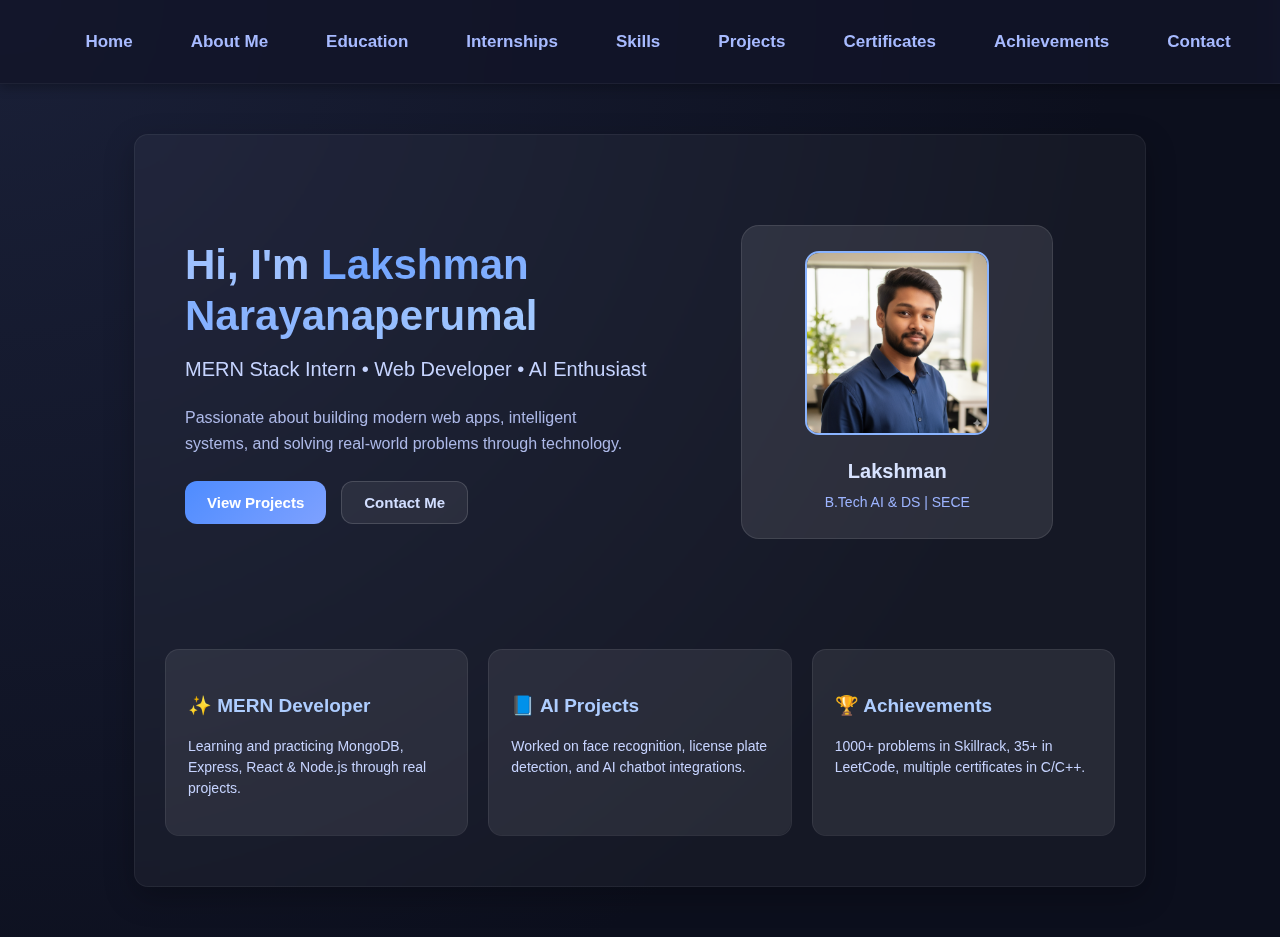
<file: index.html>
<!DOCTYPE html>
<html>
<head>
  <title>Lakshman | MERN Developer Portfolio</title>
  <link rel="stylesheet" href="style.css">

  <style>
    /* === HOME PAGE EXCLUSIVE STYLING === */
    .hero {
      display: flex;
      justify-content: space-between;
      align-items: center;
      gap: 40px;
      padding: 60px 20px;
      animation: fadeIn 1s ease-out;
    }

    .hero-left {
      flex: 1.2;
    }

    .hero-title {
      font-size: 42px;
      font-weight: 800;
      color: #9ec1ff;
      line-height: 1.2;
    }

    .hero-title span {
      background: linear-gradient(120deg, #6ea3ff, #8ab4ff, #a3c9ff);
      -webkit-background-clip: text;
      -webkit-text-fill-color: transparent;
    }

    .hero-subtitle {
      font-size: 20px;
      color: #c6d4ff;
      margin: 12px 0 20px;
    }

    .hero-description {
      font-size: 16px;
      max-width: 450px;
      color: #adb9e8;
    }

    .hero-buttons {
      margin-top: 25px;
      display: flex;
      gap: 15px;
    }

    .hero-btn {
      padding: 12px 22px;
      border-radius: 12px;
      font-weight: bold;
      cursor: pointer;
      transition: 0.3s;
      border: none;
      font-size: 15px;
    }

    .hero-btn.primary {
      background: linear-gradient(135deg, #4e8cff, #7ea1ff);
      color: #fff;
    }

    .hero-btn.primary:hover {
      box-shadow: 0 4px 12px rgba(126, 161, 255, 0.6);
      transform: translateY(-3px);
    }

    .hero-btn.secondary {
      background: rgba(255, 255, 255, 0.07);
      border: 1px solid rgba(255, 255, 255, 0.15);
      color: #d2deff;
    }

    .hero-btn.secondary:hover {
      background: rgba(255, 255, 255, 0.12);
      transform: translateY(-3px);
    }

    .hero-right {
      flex: 1;
      display: flex;
      justify-content: center;
    }

    .profile-card {
      width: 260px;
      background: rgba(255, 255, 255, 0.06);
      backdrop-filter: blur(16px);
      padding: 25px;
      border-radius: 18px;
      border: 1px solid rgba(255, 255, 255, 0.1);
      text-align: center;
      animation: floatUp 1.2s ease-out;
    }

    @keyframes floatUp {
      from { opacity: 0; transform: translateY(25px); }
      to   { opacity: 1; transform: translateY(0); }
    }

    .profile-card img {
      width: 180px;
      height: 180px;
      border-radius: 14px;
      object-fit: cover;
      margin-bottom: 12px;
      border: 2px solid #8ab4ff;
      transition: 0.3s;
    }

    .profile-card img:hover {
      transform: scale(1.07);
      box-shadow: 0 0 18px rgba(138, 180, 255, 0.5);
    }

    .profile-name {
      font-size: 20px;
      font-weight: 700;
      color: #d8e3ff;
    }

    .profile-role {
      font-size: 14px;
      color: #9db4ff;
      margin-top: 4px;
    }

    /* === Highlight Cards === */
    .highlights {
      display: grid;
      grid-template-columns: repeat(auto-fit, minmax(260px, 1fr));
      gap: 20px;
      margin-top: 50px;
      padding-bottom: 20px;
    }

    .highlight-card {
      background: rgba(255, 255, 255, 0.04);
      border: 1px solid rgba(255, 255, 255, 0.08);
      padding: 22px;
      border-radius: 14px;
      backdrop-filter: blur(10px);
      transition: 0.3s ease;
    }

    .highlight-card:hover {
      transform: translateY(-6px);
      background: rgba(255, 255, 255, 0.08);
      box-shadow: 0 6px 25px rgba(0,0,0,0.35);
    }

    .highlight-card h3 {
      font-size: 19px;
      color: #aecdff;
      margin-bottom: 10px;
    }

    .highlight-card p {
      font-size: 14px;
      color: #c7d4ff;
      line-height: 1.5;
    }

  </style>

</head>
<body>

<header>
  <nav>
    <a href="index.html">Home</a><a href="about.html">About Me</a>
    <a href="education.html">Education</a>
    <a href="internships.html">Internships</a>
    <a href="skills.html">Skills</a>
    <a href="projects.html">Projects</a>
    <a href="certificates.html">Certificates</a>
    <a href="achievements.html">Achievements</a>
    <a href="contact.html">Contact</a>
  </nav>
</header>

<div class="container">

  <!-- HERO SECTION -->
  <div class="hero">
    <div class="hero-left">
      <div class="hero-title">
        Hi, I'm <span>Lakshman Narayanaperumal</span>
      </div>
      <div class="hero-subtitle">
        MERN Stack Intern • Web Developer • AI Enthusiast
      </div>
      <div class="hero-description">
        Passionate about building modern web apps, intelligent systems,  
        and solving real-world problems through technology.
      </div>

      <div class="hero-buttons">
        <button class="hero-btn primary" onclick="location.href='projects.html'">View Projects</button>
        <button class="hero-btn secondary" onclick="location.href='contact.html'">Contact Me</button>
      </div>
    </div>

    <div class="hero-right">
      <div class="profile-card">
        <img src="your-photo.png" alt="Your Photo">
        <div class="profile-name">Lakshman</div>
        <div class="profile-role">B.Tech AI & DS | SECE</div>
      </div>
    </div>
  </div>

  <!-- HIGHLIGHTS -->
  <div class="highlights">

    <div class="highlight-card">
      <h3>✨ MERN Developer</h3>
      <p>Learning and practicing MongoDB, Express, React & Node.js through real projects.</p>
    </div>

    <div class="highlight-card">
      <h3>📘 AI Projects</h3>
      <p>Worked on face recognition, license plate detection, and AI chatbot integrations.</p>
    </div>

    <div class="highlight-card">
      <h3>🏆 Achievements</h3>
      <p>1000+ problems in Skillrack, 35+ in LeetCode, multiple certificates in C/C++.</p>
    </div>

  </div>

</div>

<!-- CHATBASE WIDGET -->
<script>
  window.chatbaseConfig = {
    chatbotId: "1Kw1-qoj6x8VyLsnKSv2G"
  };
</script>
<script src="https://www.chatbase.co/embed.min.js"
        data-chatbot-id="1Kw1-qoj6x8VyLsnKSv2G"
        data-domain="www.chatbase.co"
        defer>
</script>

</body>
</html>
</file>
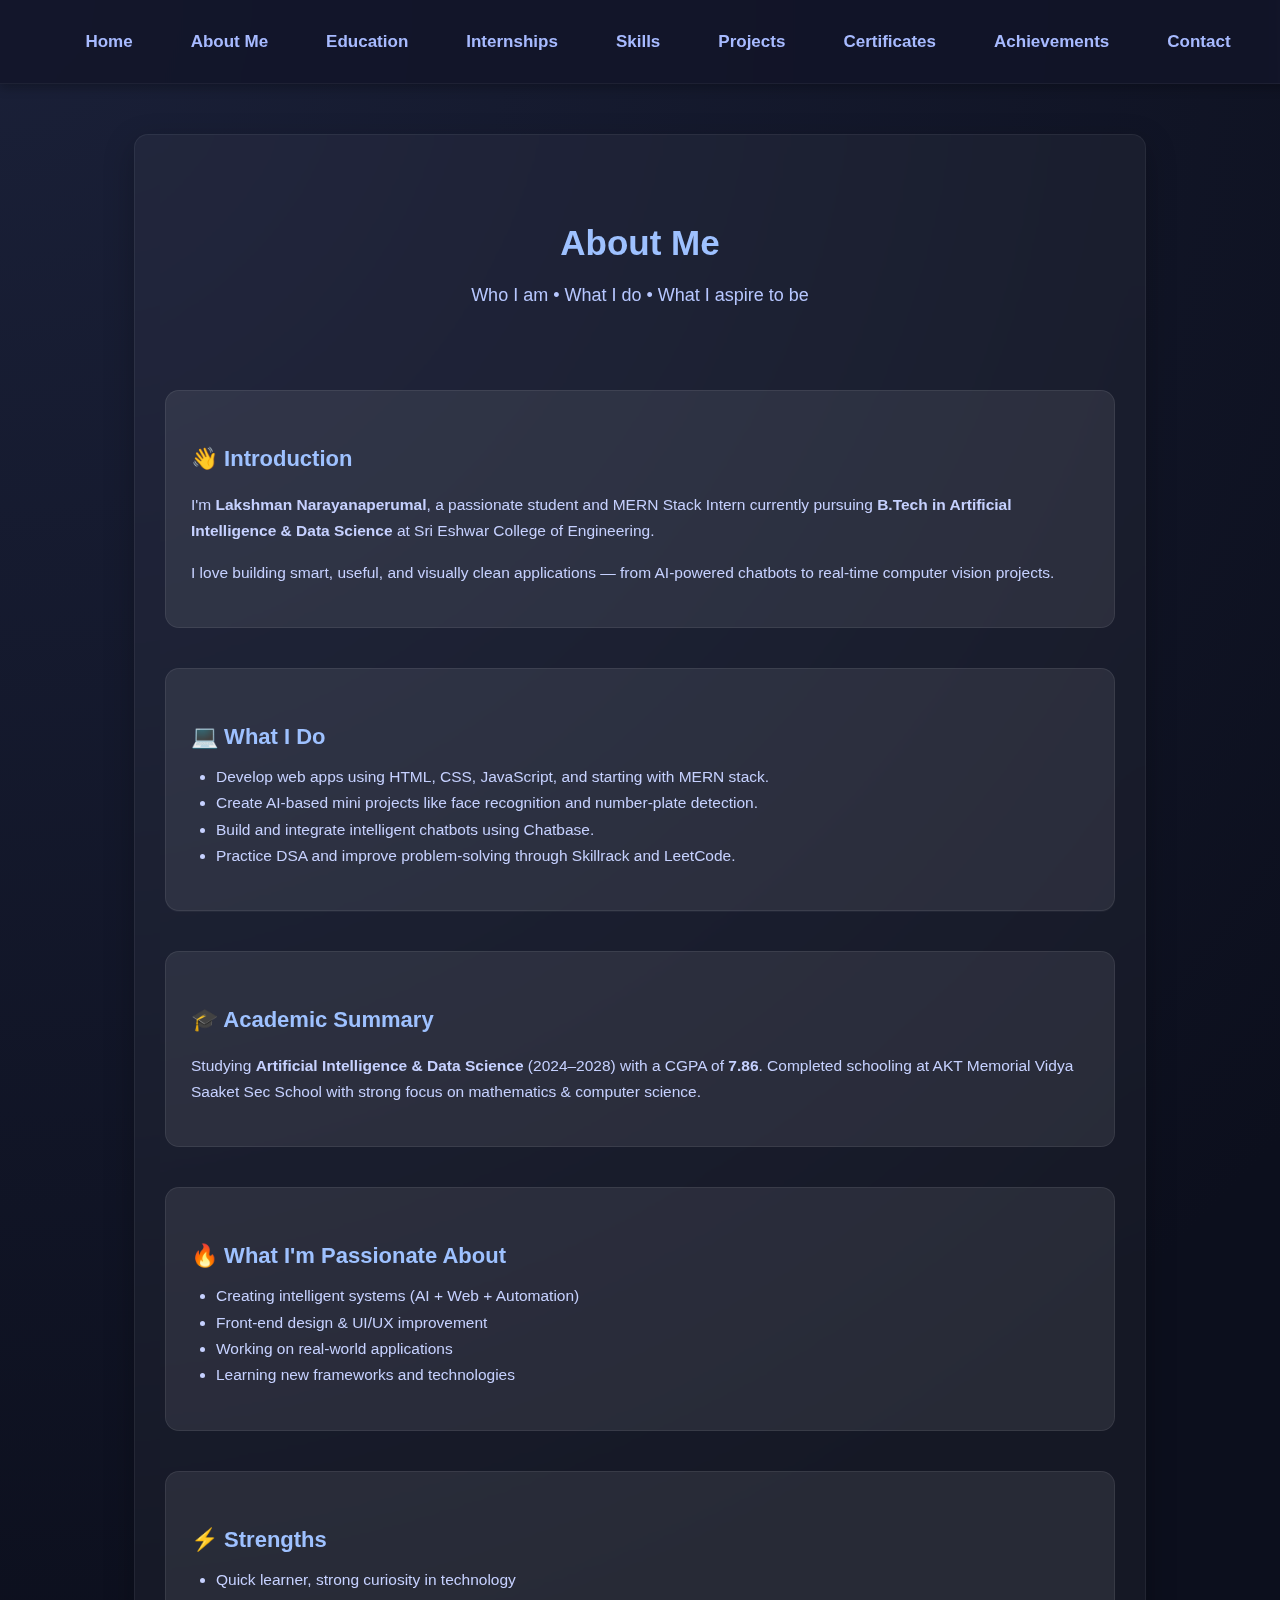
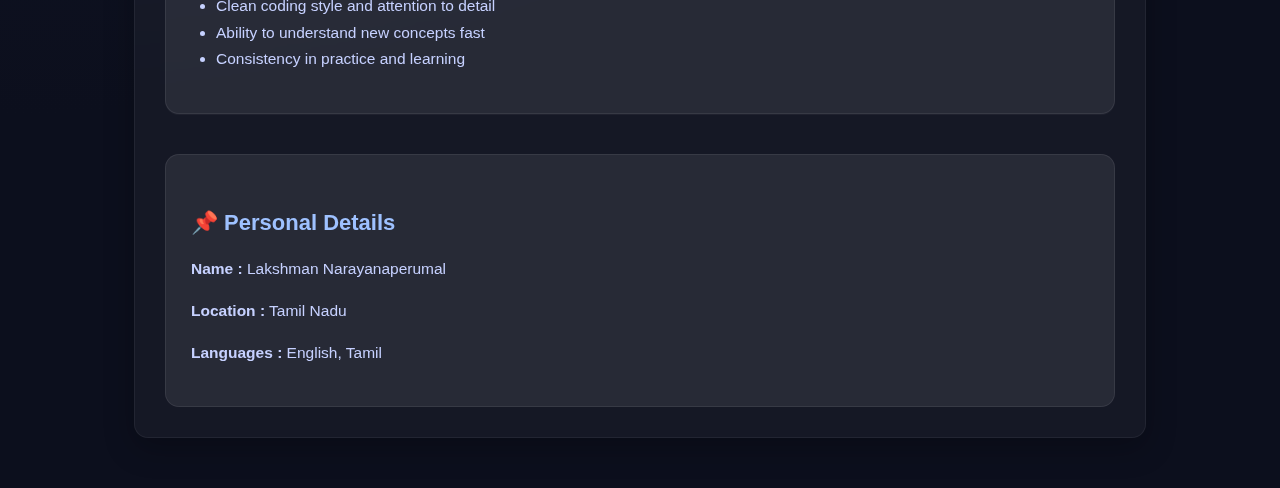
<file: about.html>
<!DOCTYPE html>
<html>
<head>
  <title>About Me - Lakshman</title>
  <link rel="stylesheet" href="style.css">

  <style>
    /* About page enhancements */
    .about-hero {
      text-align: center;
      padding: 50px 20px 20px;
      animation: fadeIn 1s ease-out;
    }

    .about-title {
      font-size: 35px;
      font-weight: 800;
      color: #9ec1ff;
      margin-bottom: 10px;
    }

    .about-subtitle {
      font-size: 18px;
      color: #b7c7ff;
      margin-bottom: 20px;
    }

    .about-section {
      margin-top: 40px;
      padding: 25px;
      background: rgba(255, 255, 255, 0.04);
      border-radius: 14px;
      border: 1px solid rgba(255, 255, 255, 0.08);
      backdrop-filter: blur(12px);
      animation: fadeIn 1.2s;
    }

    .about-section h2 {
      color: #9ec1ff;
      margin-bottom: 10px;
      font-size: 22px;
    }

    .about-section p, .about-section li {
      color: #c6d1ff;
      line-height: 1.7;
      font-size: 15.5px;
    }

    .about-list {
      padding-left: 25px;
      margin-top: 10px;
    }

  </style>
</head>

<body>

<!-- NAVBAR -->
<header>
  <nav>
    <a href="index.html">Home</a>
    <a href="about.html">About Me</a>
    <a href="education.html">Education</a>
    <a href="internships.html">Internships</a>
    <a href="skills.html">Skills</a>
    <a href="projects.html">Projects</a>
    <a href="certificates.html">Certificates</a>
    <a href="achievements.html">Achievements</a>
    <a href="contact.html">Contact</a>
  </nav>
</header>

<!-- PAGE BODY -->
<div class="container">

  <!-- HERO -->
  <div class="about-hero">
    <div class="about-title">About Me</div>
    <div class="about-subtitle">Who I am • What I do • What I aspire to be</div>
  </div>

  <!-- INTRO SECTION -->
  <div class="about-section">
    <h2>👋 Introduction</h2>
    <p>
      I'm <strong>Lakshman Narayanaperumal</strong>, a passionate student and MERN Stack Intern 
      currently pursuing <strong>B.Tech in Artificial Intelligence & Data Science</strong> at 
      Sri Eshwar College of Engineering.
    </p>
    <p>
      I love building smart, useful, and visually clean applications — from AI-powered chatbots 
      to real-time computer vision projects.
    </p>
  </div>

  <!-- WHAT I DO -->
  <div class="about-section">
    <h2>💻 What I Do</h2>
    <ul class="about-list">
      <li>Develop web apps using HTML, CSS, JavaScript, and starting with MERN stack.</li>
      <li>Create AI-based mini projects like face recognition and number-plate detection.</li>
      <li>Build and integrate intelligent chatbots using Chatbase.</li>
      <li>Practice DSA and improve problem-solving through Skillrack and LeetCode.</li>
    </ul>
  </div>

  <!-- ACADEMIC SUMMARY -->
  <div class="about-section">
    <h2>🎓 Academic Summary</h2>
    <p>
      Studying <strong>Artificial Intelligence & Data Science</strong> (2024–2028) with a CGPA of <strong>7.86</strong>.  
      Completed schooling at AKT Memorial Vidya Saaket Sec School with strong focus on mathematics & computer science.
    </p>
  </div>

  <!-- MY PASSION -->
  <div class="about-section">
    <h2>🔥 What I'm Passionate About</h2>
    <ul class="about-list">
      <li>Creating intelligent systems (AI + Web + Automation)</li>
      <li>Front-end design & UI/UX improvement</li>
      <li>Working on real-world applications</li>
      <li>Learning new frameworks and technologies</li>
    </ul>
  </div>

  <!-- STRENGTHS -->
  <div class="about-section">
    <h2>⚡ Strengths</h2>
    <ul class="about-list">
      <li>Quick learner, strong curiosity in technology</li>
      <li>Clean coding style and attention to detail</li>
      <li>Ability to understand new concepts fast</li>
      <li>Consistency in practice and learning</li>
    </ul>
  </div>

  <!-- PERSONAL INFO (optional) -->
  <div class="about-section">
    <h2>📌 Personal Details</h2>
    <p><strong>Name :</strong> Lakshman Narayanaperumal</p>
    <p><strong>Location :</strong> Tamil Nadu</p>
    <p><strong>Languages :</strong> English, Tamil</p>
  </div>

</div>

<!-- CHATBOT -->
<script>
  window.chatbaseConfig = {
    chatbotId: "1Kw1-qoj6x8VyLsnKSv2G"
  };
</script>
<script src="https://www.chatbase.co/embed.min.js"
        data-chatbot-id="1Kw1-qoj6x8VyLsnKSv2G"
        data-domain="www.chatbase.co"
        defer></script>

</body>
</html>
</file>
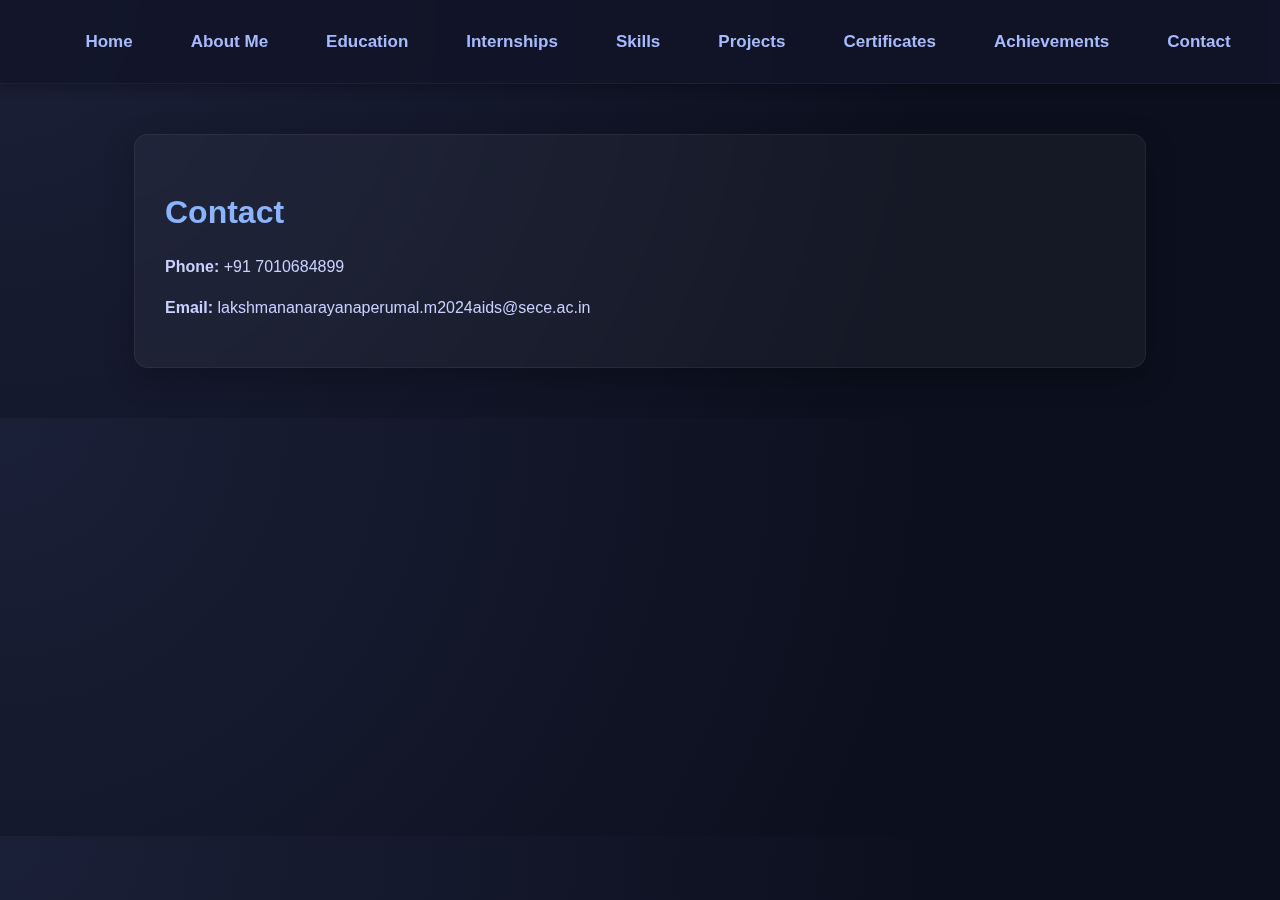
<file: contact.html>
<!DOCTYPE html>
<html>
<head>
  <title>Contact - Lakshman</title>
  <link rel="stylesheet" href="style.css">
</head>
<body>

<header>
  <nav>
    <a href="index.html">Home</a><a href="about.html">About Me</a>
    <a href="education.html">Education</a>
    <a href="internships.html">Internships</a>
    <a href="skills.html">Skills</a>
    <a href="projects.html">Projects</a>
    <a href="certificates.html">Certificates</a>
    <a href="achievements.html">Achievements</a>
    <a href="contact.html">Contact</a>
  </nav>
</header>

<div class="container">
  <h1>Contact</h1>

  <p><b>Phone:</b> +91 7010684899</p>
  <p><b>Email:</b> lakshmananarayanaperumal.m2024aids@sece.ac.in</p>
</div>

<script src="https://www.chatbase.co/widget.js"
 data-chatbot-id="YOUR_CHATBASE_ID"
 data-token="YOUR_CHATBASE_TOKEN"
 defer></script>

</body>
<!-- CHATBASE WIDGET -->
<script>
  window.chatbaseConfig = {
    chatbotId: "1Kw1-qoj6x8VyLsnKSv2G"
  };
</script>
<script 
  src="https://www.chatbase.co/embed.min.js"
  data-chatbot-id="1Kw1-qoj6x8VyLsnKSv2G"
  data-domain="www.chatbase.co"
  defer>
</script>
</html>
</file>
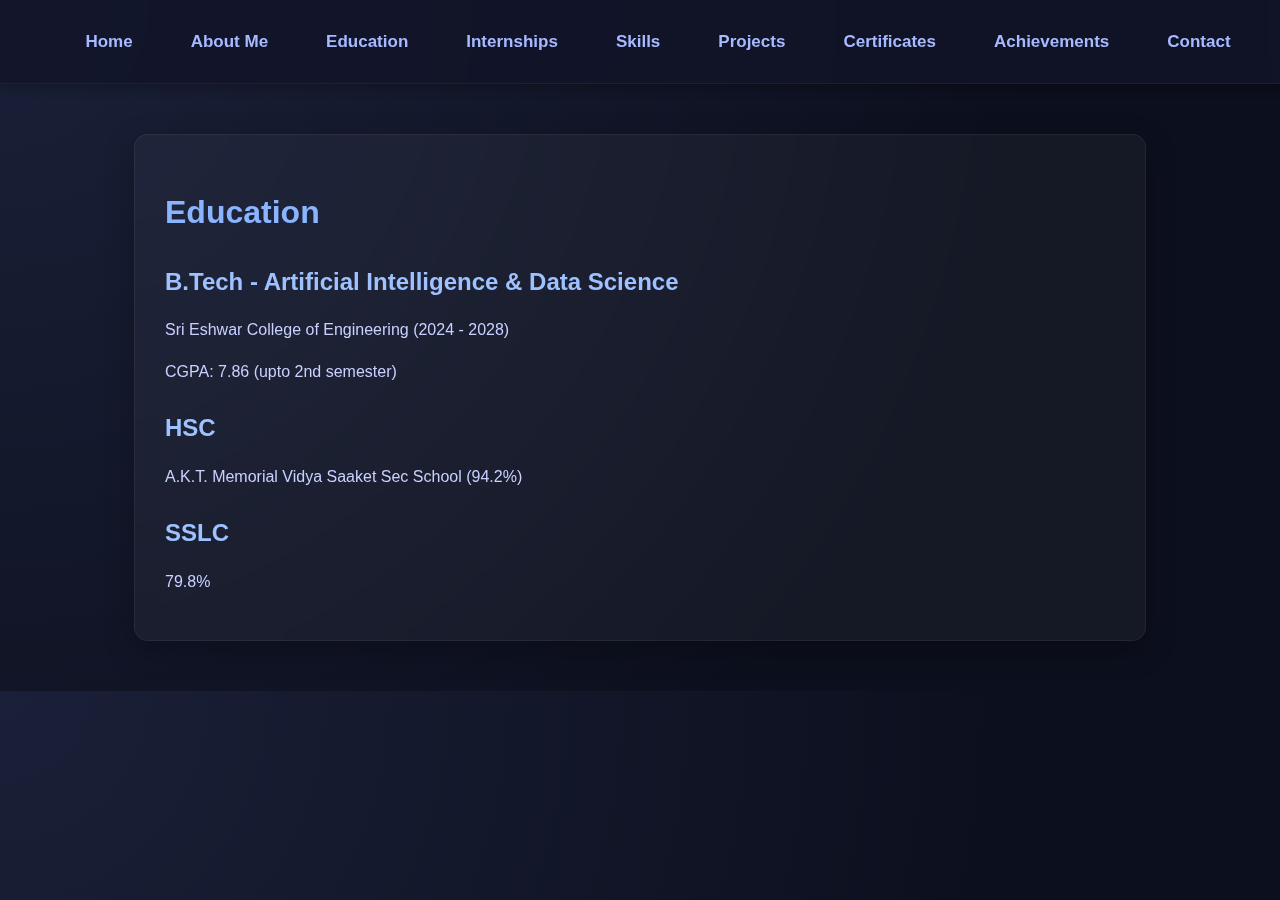
<file: education.html>
<!DOCTYPE html>
<html>
<head>
  <title>Education - Lakshman</title>
  <link rel="stylesheet" href="style.css">
</head>

<body>

<header>
  <nav>
    <a href="index.html">Home</a><a href="about.html">About Me</a>
    <a href="education.html">Education</a>
    <a href="internships.html">Internships</a>
    <a href="skills.html">Skills</a>
    <a href="projects.html">Projects</a>
    <a href="certificates.html">Certificates</a>
    <a href="achievements.html">Achievements</a>
    <a href="contact.html">Contact</a>
  </nav>
</header>

<div class="container">
  <h1>Education</h1>
  <h2>B.Tech - Artificial Intelligence & Data Science</h2>
  <p>Sri Eshwar College of Engineering (2024 - 2028)</p>
  <p>CGPA: 7.86 (upto 2nd semester)</p>

  <h2>HSC</h2>
  <p>A.K.T. Memorial Vidya Saaket Sec School (94.2%)</p>

  <h2>SSLC</h2>
  <p>79.8%</p>
</div>

<!-- CHATBOT -->
<script src="https://www.chatbase.co/widget.js"
        data-chatbot-id="YOUR_CHATBASE_ID"
        data-token="YOUR_CHATBASE_TOKEN"
        defer>
</script>

</body>
<!-- CHATBASE WIDGET -->
<script>
  window.chatbaseConfig = {
    chatbotId: "1Kw1-qoj6x8VyLsnKSv2G"
  };
</script>
<script 
  src="https://www.chatbase.co/embed.min.js"
  data-chatbot-id="1Kw1-qoj6x8VyLsnKSv2G"
  data-domain="www.chatbase.co"
  defer>
</script>
</html>
</file>
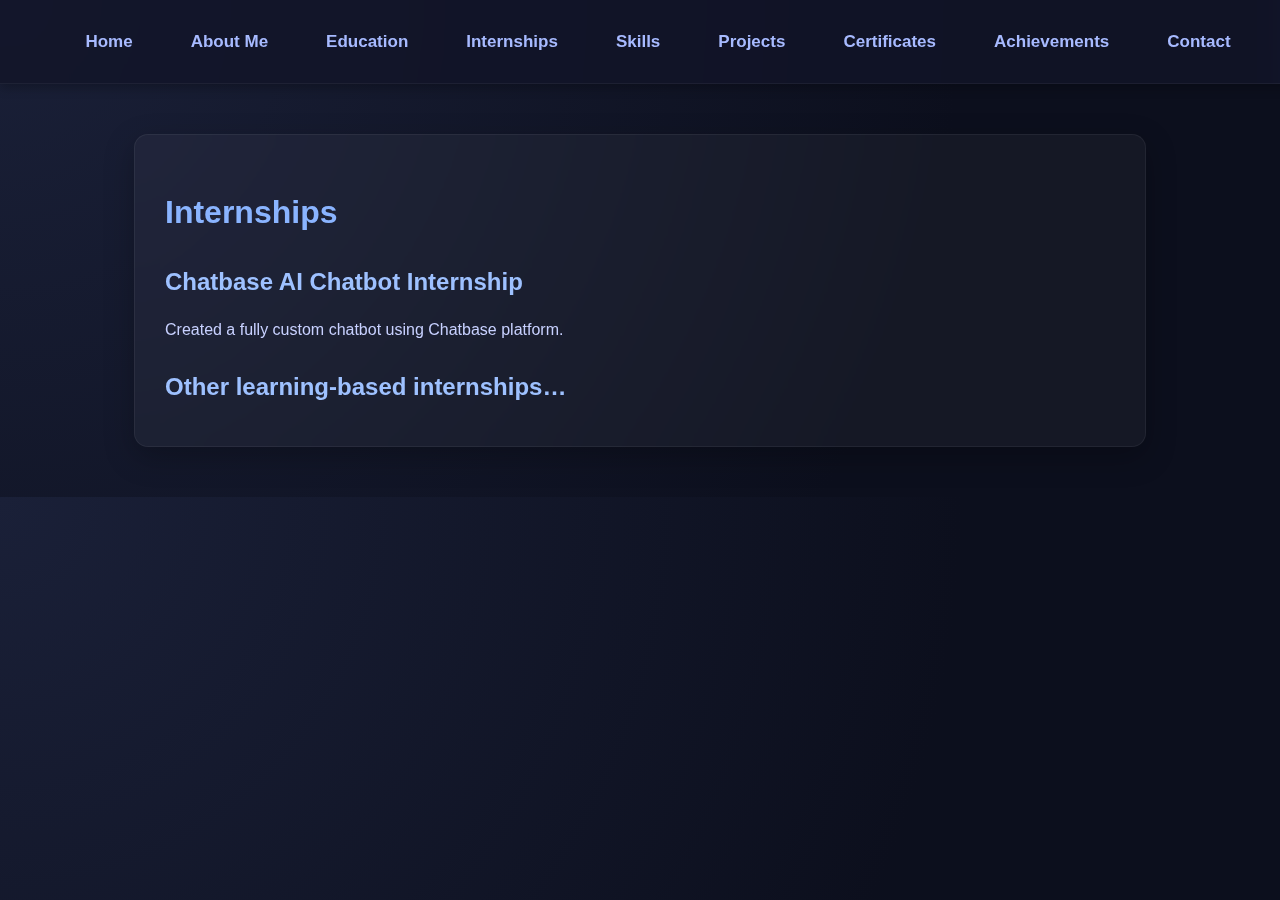
<file: internships.html>
<!DOCTYPE html>
<html>
<head>
  <title>Internships - Lakshman</title>
  <link rel="stylesheet" href="style.css">
</head>

<body>

<header>
  <nav>
    <a href="index.html">Home</a><a href="about.html">About Me</a>
    <a href="education.html">Education</a>
    <a href="internships.html">Internships</a>
    <a href="skills.html">Skills</a>
    <a href="projects.html">Projects</a>
    <a href="certificates.html">Certificates</a>
    <a href="achievements.html">Achievements</a>
    <a href="contact.html">Contact</a>
  </nav>
</header>

<div class="container">
  <h1>Internships</h1>

  <h2>Chatbase AI Chatbot Internship</h2>
  <p>Created a fully custom chatbot using Chatbase platform.</p>

  <h2>Other learning-based internships…</h2>
</div>

<!-- CHATBOT -->
<script src="https://www.chatbase.co/widget.js"
        data-chatbot-id="YOUR_CHATBASE_ID"
        data-token="YOUR_CHATBASE_TOKEN"
        defer>
</script>

</body>
<!-- CHATBASE WIDGET -->
<script>
  window.chatbaseConfig = {
    chatbotId: "1Kw1-qoj6x8VyLsnKSv2G"
  };
</script>
<script 
  src="https://www.chatbase.co/embed.min.js"
  data-chatbot-id="1Kw1-qoj6x8VyLsnKSv2G"
  data-domain="www.chatbase.co"
  defer>
</script>
</html>
</file>
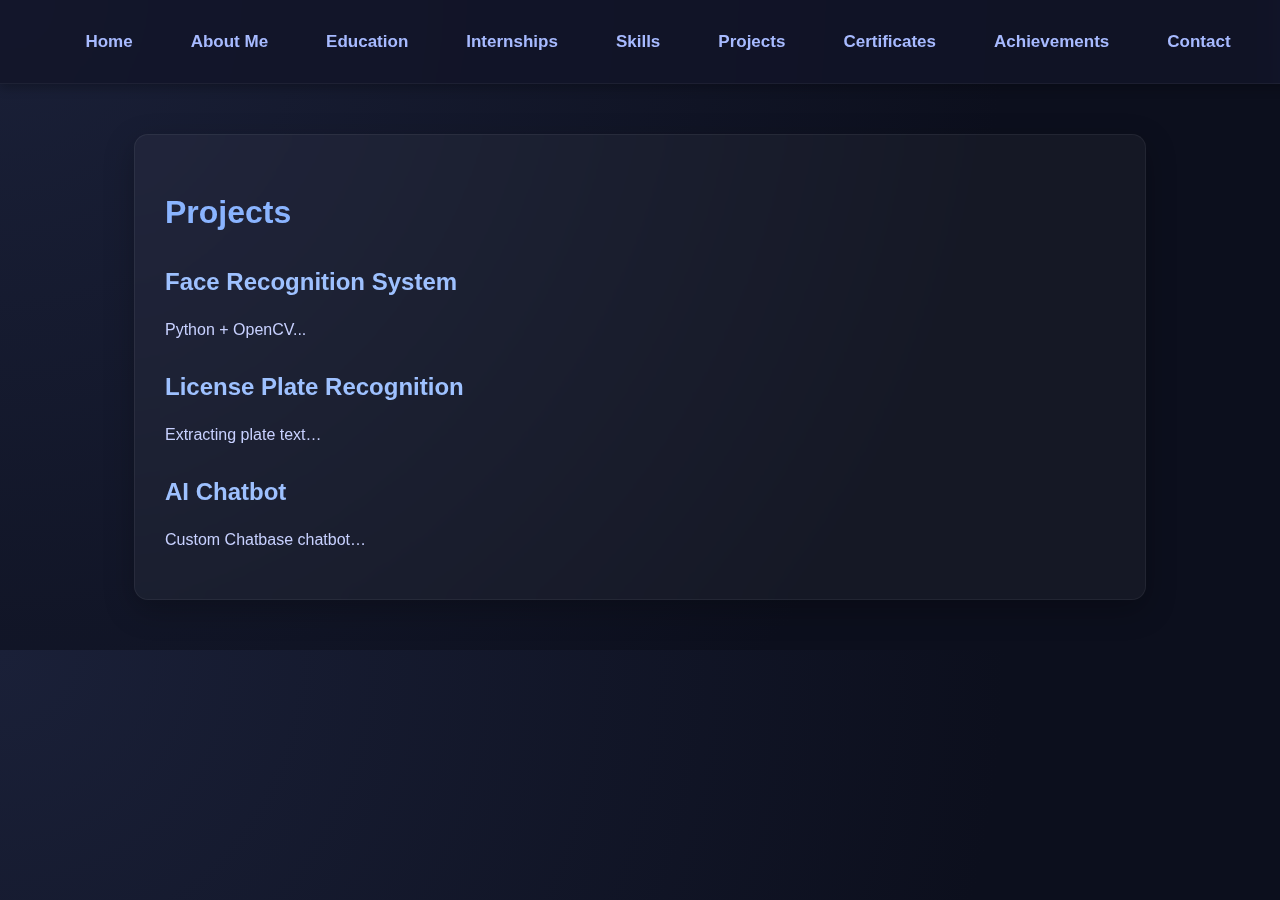
<file: projects.html>
<!DOCTYPE html>
<html>
<head>
  <title>Projects - Lakshman</title>
  <link rel="stylesheet" href="style.css">
</head>
<body>

<header>
  <nav>
    <a href="index.html">Home</a><a href="about.html">About Me</a>
    <a href="education.html">Education</a>
    <a href="internships.html">Internships</a>
    <a href="skills.html">Skills</a>
    <a href="projects.html">Projects</a>
    <a href="certificates.html">Certificates</a>
    <a href="achievements.html">Achievements</a>
    <a href="contact.html">Contact</a>
  </nav>
</header>

<div class="container">
  <h1>Projects</h1>

  <h2>Face Recognition System</h2>
  <p>Python + OpenCV...</p>

  <h2>License Plate Recognition</h2>
  <p>Extracting plate text…</p>

  <h2>AI Chatbot</h2>
  <p>Custom Chatbase chatbot…</p>
</div>

<script src="https://www.chatbase.co/widget.js"
 data-chatbot-id="YOUR_CHATBASE_ID"
 data-token="YOUR_CHATBASE_TOKEN"
 defer></script>

</body>
<!-- CHATBASE WIDGET -->
<script>
  window.chatbaseConfig = {
    chatbotId: "1Kw1-qoj6x8VyLsnKSv2G"
  };
</script>
<script 
  src="https://www.chatbase.co/embed.min.js"
  data-chatbot-id="1Kw1-qoj6x8VyLsnKSv2G"
  data-domain="www.chatbase.co"
  defer>
</script>
</html>
</file>
<file: style.css>
/* ===== GLOBAL ===== */
body {
  margin: 0;
  font-family: 'Inter', Arial, sans-serif;
  background: radial-gradient(circle at top left, #1a2038, #0c0f1d 70%);
  color: #e0e6ff;
  line-height: 1.6;
}

/* ===== NAVBAR ===== */
header {
  width: 100%;
  background: rgba(17, 20, 40, 0.8);
  backdrop-filter: blur(12px);
  padding: 18px;
  position: sticky;
  top: 0;
  z-index: 99;
  border-bottom: 1px solid rgba(255, 255, 255, 0.05);
  box-shadow: 0 4px 10px rgba(0, 0, 0, 0.25);
  
  
}
nav{
    display: flex;
  justify-content: center; 
  align-items: center;
}
nav a {
  color: #a7baff;
  text-decoration: none;
  margin: 0 14px;
  font-weight: 600;
  font-size: 17px;
  transition: 0.1s ease-in-out;
  padding: 10px 15px;
}

nav a:hover {
  color: #7b6b6b;
  text-shadow: 0 0 10px #85a8ff;
  transform: translateY(-2px);
}

/* ===== CONTAINER ===== */
.container {
  max-width: 950px;
  margin: 50px auto;
  padding: 30px;
  background: rgba(255, 255, 255, 0.04);
  border-radius: 14px;
  border: 1px solid rgba(255, 255, 255, 0.06);
  backdrop-filter: blur(10px);
  box-shadow: 0 10px 30px rgba(0, 0, 0, 0.25);
  animation: fadeIn 0.8s ease-out;
}

/* Fade animation */
@keyframes fadeIn {
  from { opacity: 0; transform: translateY(20px); }
  to   { opacity: 1; transform: translateY(0); }
}

/* ===== HEADINGS ===== */
h1 {
  color: #8ab4ff;
  font-size: 32px;
  margin-bottom: 12px;
  font-weight: 700;
}

h2 {
  color: #9ec1ff;
  font-size: 24px;
  margin-top: 25px;
  margin-bottom: 10px;
  font-weight: 600;
}

/* ===== PROFILE IMAGE ===== */
img.profile {
  width: 200px;
  height: 200px;
  border-radius: 16px;
  object-fit: cover;
  border: 2.5px solid #8ab4ff;
  display: block;
  margin-top: 20px;
  transition: 0.3s ease-in-out;
}

img.profile:hover {
  transform: scale(1.05);
  box-shadow: 0 0 20px rgba(138, 180, 255, 0.5);
}

/* ===== TEXT CONTENT ===== */
p, li {
  font-size: 16px;
  color: #c8d1ff;
}

ul {
  padding-left: 18px;
}

/* ===== CARDS ===== */
.card {
  background: rgba(255, 255, 255, 0.03);
  border: 1px solid rgba(255, 255, 255, 0.07);
  padding: 15px 20px;
  border-radius: 12px;
  margin-bottom: 20px;
  transition: 0.2s ease;
}

.card:hover {
  background: rgba(255, 255, 255, 0.07);
  transform: translateY(-3px);
}

/* ===== BUTTONS (Optional) ===== */
.button {
  padding: 10px 18px;
  border-radius: 10px;
  background: linear-gradient(135deg, #4e8cff, #7ea1ff);
  border: none;
  color: #fff;
  font-weight: 600;
  cursor: pointer;
  transition: 0.2s ease;
}

.button:hover {
  transform: translateY(-3px);
  box-shadow: 0 4px 10px rgba(126, 161, 255, 0.5);
}

/* ===== CHATBOT BUTTON ===== */
.chat-launcher {
  position: fixed;
  right: 20px;
  bottom: 20px;
  z-index: 9999;
  animation: fadeIn 0.9s ease;
}
</file>
